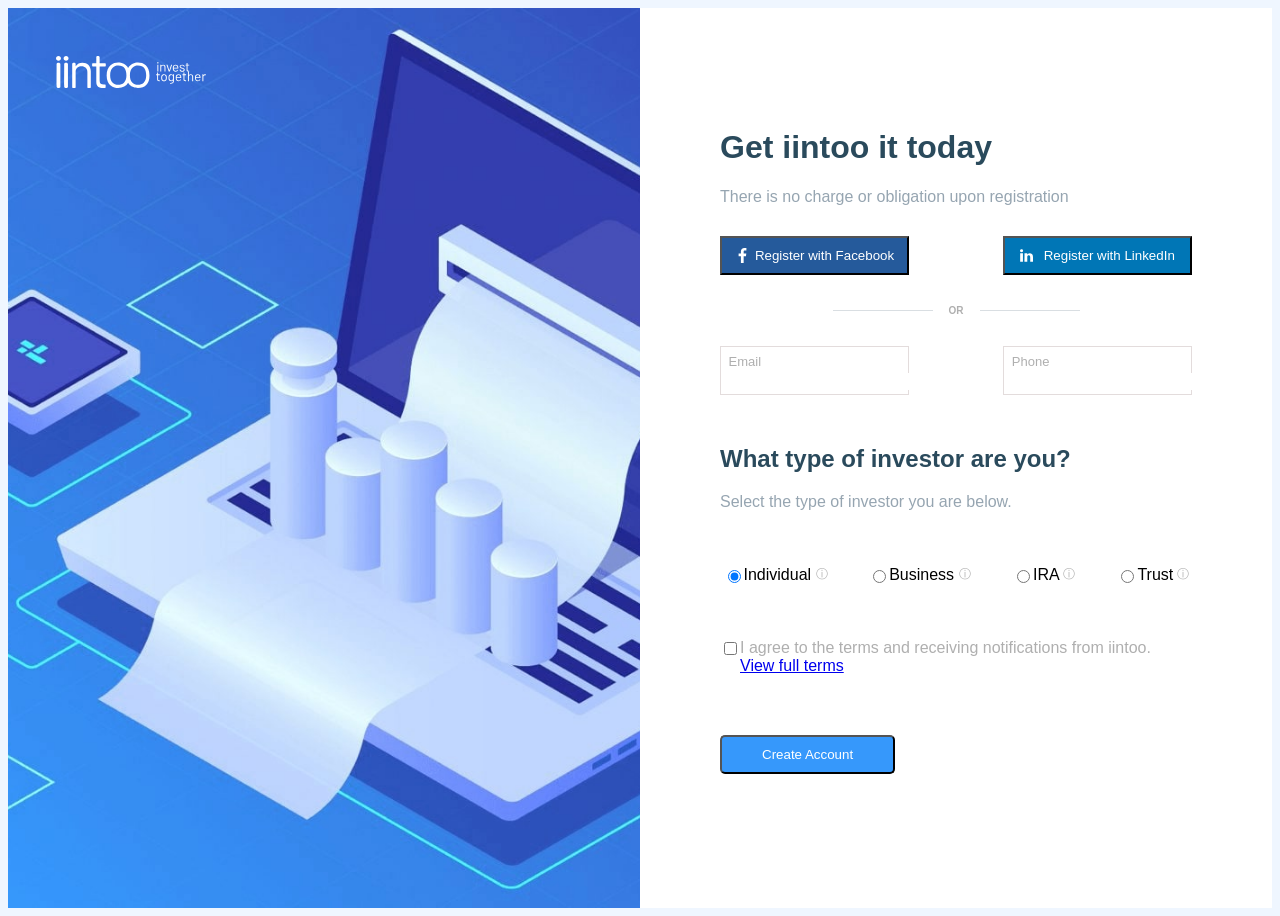
<file: index.html>
<!DOCTYPE html>
<html lang="en">

<head>
    <meta charset="UTF-8">
    <meta name="viewport" content="width=device-width, initial-scale=1.0">
    <title>Document</title>
    <link rel="stylesheet" href="./style.css">
</head>

<body>
    <main>
        <div class="left-container">
            <img src="./assets/images/bg.jpg" alt="background">
            <img src="./assets/images/logo.svg" alt="logo" id="logo">
        </div>
        <div class="right-container">
            <div class="introdruction">
                <h1>Get iintoo it today</h1>
                <p> There is no charge or obligation upon registration</p>
                <div class="buttons">
                    <button class="fb"><img src="./assets/images/facebook.svg" height="15px"> Register with Facebook</button>
                
                    <button class="linked"><img src="./assets/images/linkedin.svg" height="13px">Register with LinkedIn</button>
                </div>

                <div class="line-container">
                    <div class="line"></div>
                    <div class="or">OR</div>
                    <div class="line"></div>
                 </div>
                
                
        
                <div class="emailphone">
                    <div class="emailcontainer">
                        <label for="email">Email</label>
                        <input type="email" name="email" id="email">
                    </div>
                    <div class="phonecontainer">
                        <label for="phone">Phone</label>
                        <input type="tel" name="phone" id="phone">
                    </div>
                </div>

                <div class="question">
                    <h2> What type of investor are you?</h2>
                    <p> Select the type of investor you are below.</p>
                </div>

            
         <div class="select">
                <div class="option">
                    <input type="radio" name="choice" id="Individual" checked>
                    <label for="Individual">Individual</label>
                    <span title="I am a natural person investing on my own behalf as a sole owner, 
                    joint tenant, or tenant in common.">&#9432;</span>
                </div>

                <div class="option">
                    <input type="radio" name="choice" id="business">
                    <label for="business">Business</label>
                    <span title="I am super-duper businessman.">&#9432;</span>
                </div>

                <div class="option">
                    <input type="radio" name="choice" id="ira">
                    <label for="ira">IRA</label>
                    <span title="Just a random Russian name.">&#9432;</span>
                </div>

                <div class="option">
                    <input type="radio" name="choice" id="trust">
                    <label for="trust">Trust</label>
                    <span title="Trust me, bro.">&#9432;</span>
                </div>
         </div>

                <div class="terms">
                    <input type="checkbox" id="checkbox" required> 
                    
                    <div class="new">
                    <label for="checkbox"> I agree to the terms and receiving notifications from iintoo.</label>
                    
                    <div class="link"><a href="https://www.lawinsider.com/clause/full-terms-and-conditions" target="_blank">View full
                        terms</a></div></div>
                </div>

                <div class="acc">
                    <button>Create Account</button>
                </div>
            </div>
        </div>
    </main>
</body>

</html>
</file>
<file: style.css>
* {
  box-sizing: border-box;
}

body {
  background-color: #eff6ff;
  font-family: "barlow", sans-serif;
}

.right-container {
  background-color: white;
  padding: 100px 80px;
  width: 50%;
  min-width: 0;
}

h1 {
  color: #2a4a5c;
}

p {
  color: #96a5b1;
}

.buttons {
  margin: 30px 0 30px 0;
  display: flex;
  justify-content: space-between;
  gap: 50px;
}

button.fb {
  background-color: #255a9b;
  padding: 10px;
  color: white;
  display: flex;
  align-items: center;
  justify-content: space-around;
  width: 40%;
}

button.linked {
  background-color: #0076b6;
  padding: 10px;
  color: white;
  display: flex;
  align-items: center;
  justify-content: space-around;
  width: 40%;
}

.emailphone {
  margin: 30px 0 30px 0;
  display: flex;
  justify-content: space-between;
  gap: 50px;
}
.emailcontainer {
  border: 1px solid #e3dcdc;
  width: 40%;
  font-size: small;
  justify-content: space-between;
  padding: 4px;
}

.emailphone label {
  color: #afafaf;
  display: flex;
  flex-direction: column;
  padding: 2%;
}

.emailcontainer input {
  border: none;
  width: 196px;
  outline: none;
}

.emailcontainer:focus-within {
  border-left: 2px solid rgb(5, 133, 202);
}

.phonecontainer:focus-within {
  border-left: 2px solid rgb(5, 133, 202);
}

.phonecontainer {
  border: 1px solid #e3dcdc;
  width: 40%;
  font-size: small;
  padding: 4px;
}

.phonecontainer input {
  border: none;
  width: 196px;
  outline: none;
}

.question {
  margin-top: 50px;
  margin-bottom: 50px;
}

.question h2 {
  color: #2a4a5c;
}

.terms {
  display: flex;
  align-items: flex-start;
  margin-top: 50px;
}

.new {
  color: #afafaf;
  display: flex;
  flex-direction: column;
}

#checkbox:checked + .new label {
  color: black;
}

.acc button {
  color: white;
  background-color: #3698fb;
  padding: 10px 40px;
  border-radius: 5px;
  margin-top: 60px;
}

main {
  display: flex;
  width: 100%;
  min-height: 100vh;
}

.left-container {
  width: 50%;
  position: relative;
  overflow: hidden;
}

.left-container > img:first-child {
  object-fit: cover;
  width: 100%;
  height: 100%;
  display: block;
}

#logo {
  position: absolute;
  left: 3rem;
  top: 3rem;
  width: 150px;
}

.select span {
  color: #afafaf;
  font-size: 12px;
  padding-left: 5%;
}

.line-container {
  display: flex;
  justify-content: center;
  gap:1rem;
  align-items: center;
}

.line {
  width: 100px;
  height: 1px;
  background-color: #d9dee2;
}

.or {
  display: flex;
  justify-content: space-around;
  font-size: x-small;
  font-weight: bold;
  color: #afafaf;
}

.select {
  display: flex;
  align-items: center;
  justify-content: space-between;
}

.option {
  display: flex;
  margin-top: 0;
  padding: 5px;
  align-items: center;
  justify-content: center;
}
</file>
